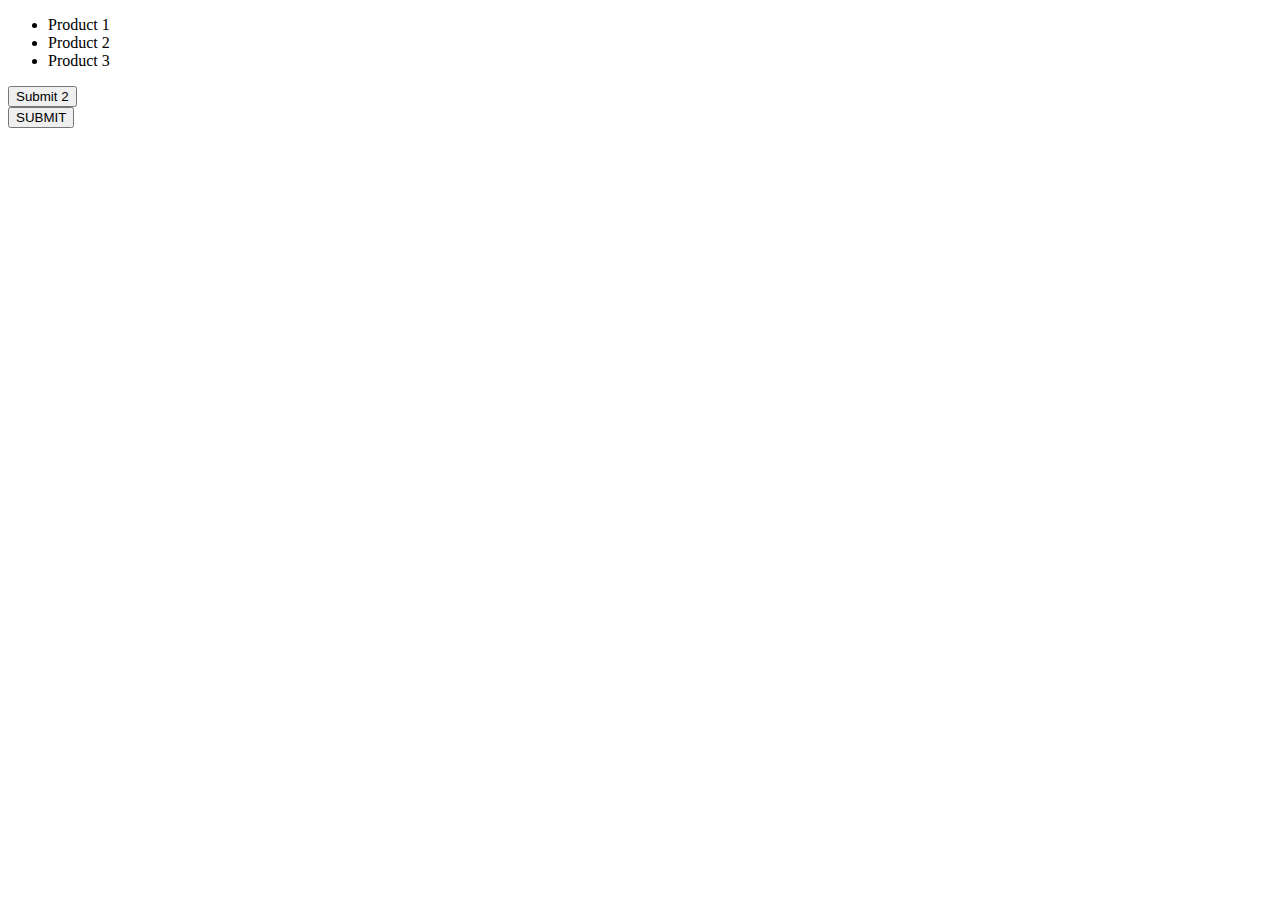
<file: javascript/code/03-class-objects/index.html>
<!DOCTYPE html>
<html lang="en">

<head>
    <meta charset="UTF-8">
    <meta name="viewport" content="width=device-width, initial-scale=1.0">
    <title>JavaScript - Class & Objects</title>
</head>

<body>
    <div id="app"></div>

    <script src="assets/scripts/app.js"></script>
    <button onclick="submit()">SUBMIT</button>
</body>

</html>
</file>
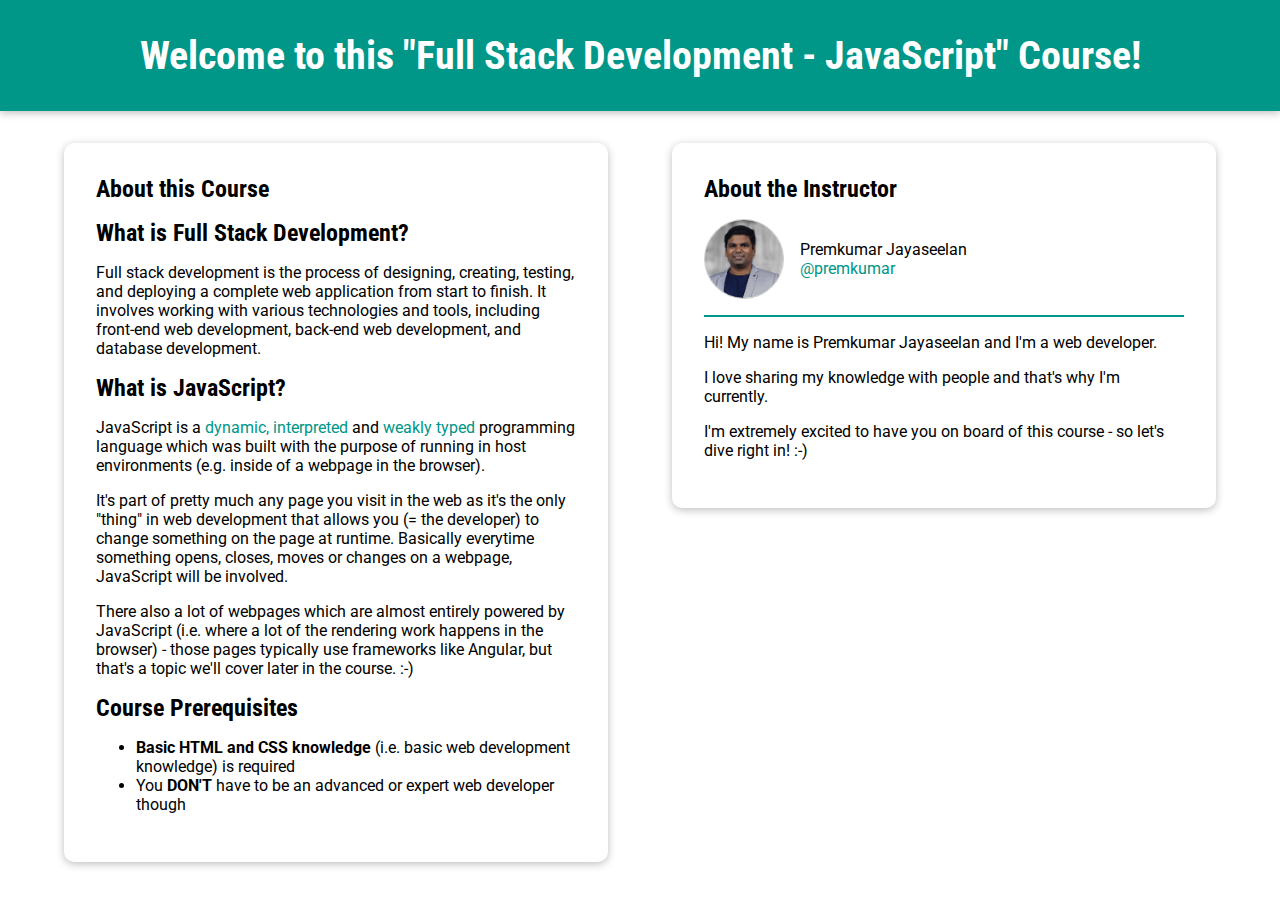
<file: javascript/code/01-getting-started-first-app/getting-started-01-first-app/index.html>
<!DOCTYPE html>
<html lang="en">

<head>
  <meta charset="UTF-8" />
  <meta name="viewport" content="width=device-width, initial-scale=1.0" />
  <meta http-equiv="X-UA-Compatible" content="ie=edge" />
  <title>JavaScript (Very) Basics</title>
  <link href="https://fonts.googleapis.com/css?family=Roboto:400,700|Roboto+Condensed:700&display=swap"
    rel="stylesheet" />
  <link rel="stylesheet" href="assets/styles/app.css" />
  <script src="assets/scripts/app.js" defer></script>
  <!-- <script src="assets/scripts/app.js" defer></script> -->
</head>

<body>
  <div id="backdrop"></div>
  <header id="main-header">
    <h1>Welcome to this "Full Stack Development - JavaScript" Course!</h1>
  </header>
  <main>
    <section id="about-this-course">
      <header>
        <h2>About this Course</h2>
      </header>
      <article>
        <h2>What is Full Stack Development?</h2>
        <p>
          Full stack development is the process of designing, creating, testing,
          and deploying a complete web application from start to finish.
          It involves working with various technologies and tools, including front-end web development,
          back-end web development, and database development.
        </p>
        <h2>What is JavaScript?</h2>
        <p>
          JavaScript is a
          <!-- <a href="#" data-text=" That means that code is not pre-compiled but instead evaluated, compiled and executed at runtime (e.g. when the browser executes the script)." class="info-modal">dynamic, interpreted</a> -->
          <a href="#" data-text="That means that code is not pre-compiled but instead evaluated, compiled and executed at runtime (e.g. when the browser executes the script)." class="info-modal">dynamic, interpreted</a>
          and
          <a href="info/weakly-typed.html">weakly typed</a>
          programming language which was built with the purpose of running in
          host environments (e.g. inside of a webpage in the browser).
        </p>
        <p>
          It's part of pretty much any page you visit in the web as it's the
          only "thing" in web development that allows you (= the developer) to
          change something on the page at runtime. Basically everytime
          something opens, closes, moves or changes on a webpage, JavaScript
          will be involved.
        </p>
        <p>
          There also a lot of webpages which are almost entirely powered by
          JavaScript (i.e. where a lot of the rendering work happens in the
          browser) - those pages typically use frameworks like Angular, but
          that's a topic we'll cover later in the course. :-)
        </p>
      </article>
      <article>
        <h2>Course Prerequisites</h2>
        <ul>
          <li>
            <strong>Basic HTML and CSS knowledge</strong> (i.e. basic web
            development knowledge) is required
          </li>
          <li>
            You <strong>DON'T</strong> have to be an advanced or expert web
            developer though
          </li>
        </ul>
      </article>
    </section>
    <section id="about-the-instructor">
      <header>
        <h2>About the Instructor</h2>
      </header>
      <div id="instructor-info">
        <img src="assets/images/prem.jpg" alt="Image of Premkumar Jayaseelan - the course instructor" />
        <ul>
          <li>Premkumar Jayaseelan</li>
          <li><a href="https://twitter.com/premkumarjay">@premkumar</a></li>
        </ul>
      </div>
      <p>
        Hi! My name is Premkumar Jayaseelan and I'm a web developer.
      </p>
      <p>
        I love sharing my knowledge with people and that's why I'm currently.
      </p>
      <p>
        I'm extremely excited to have you on board of this course - so let's
        dive right in! :-)
      </p>
    </section>
  </main>
</body>

</html>
</file>
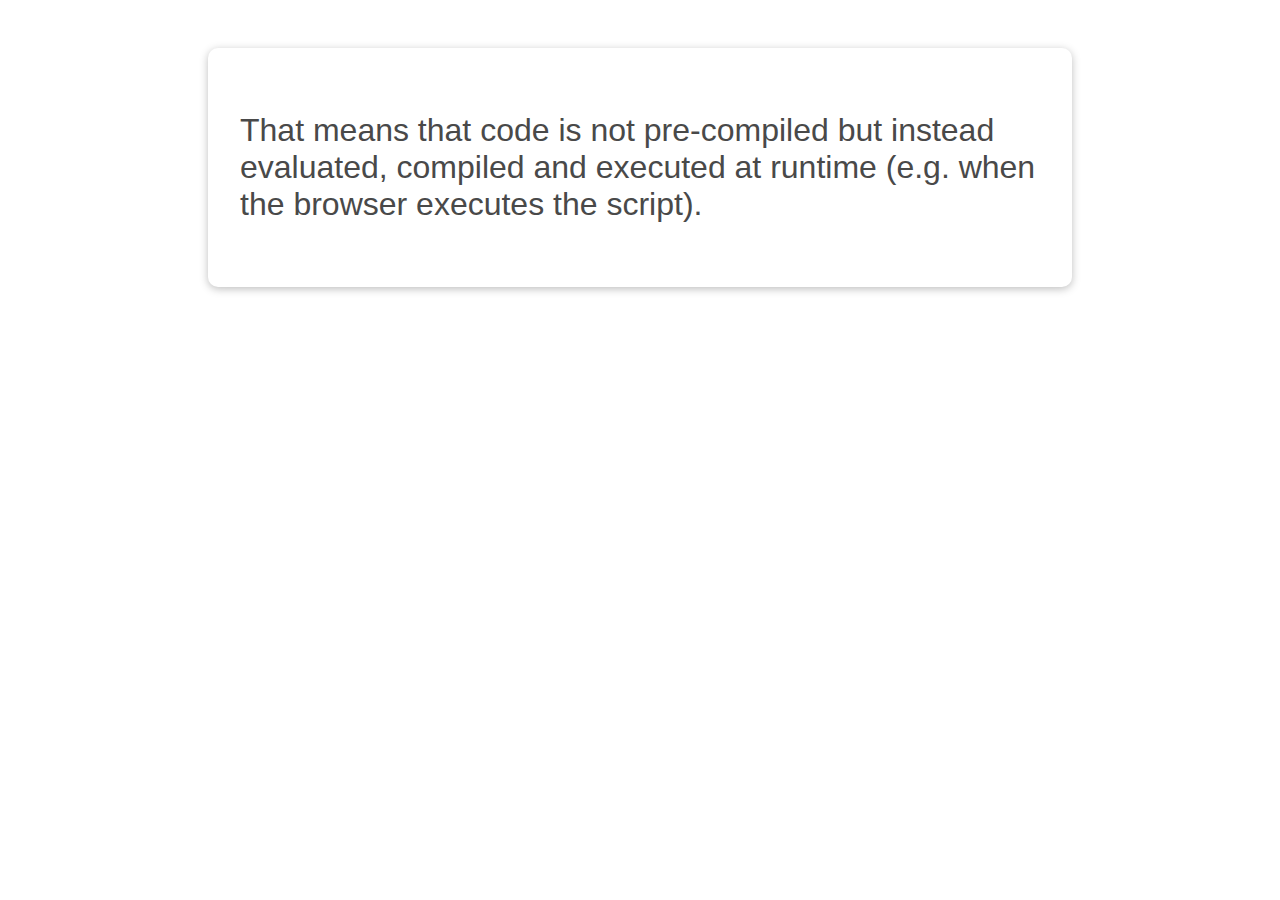
<file: javascript/code/01-getting-started-first-app/getting-started-01-first-app/info/dynamic.html>
<!DOCTYPE html>
<html lang="en">
  <head>
    <meta charset="UTF-8" />
    <meta name="viewport" content="width=device-width, initial-scale=1.0" />
    <meta http-equiv="X-UA-Compatible" content="ie=edge" />
    <title>Dynamic & Interpreted</title>
    <link rel="stylesheet" href="../assets/styles/info.css">
  </head>
  <body>
    <div id="info">
      <p>
        That means that code is not pre-compiled but instead evaluated, compiled
        and executed at runtime (e.g. when the browser executes the script).
      </p>
    </div>
  </body>
</html>
</file>
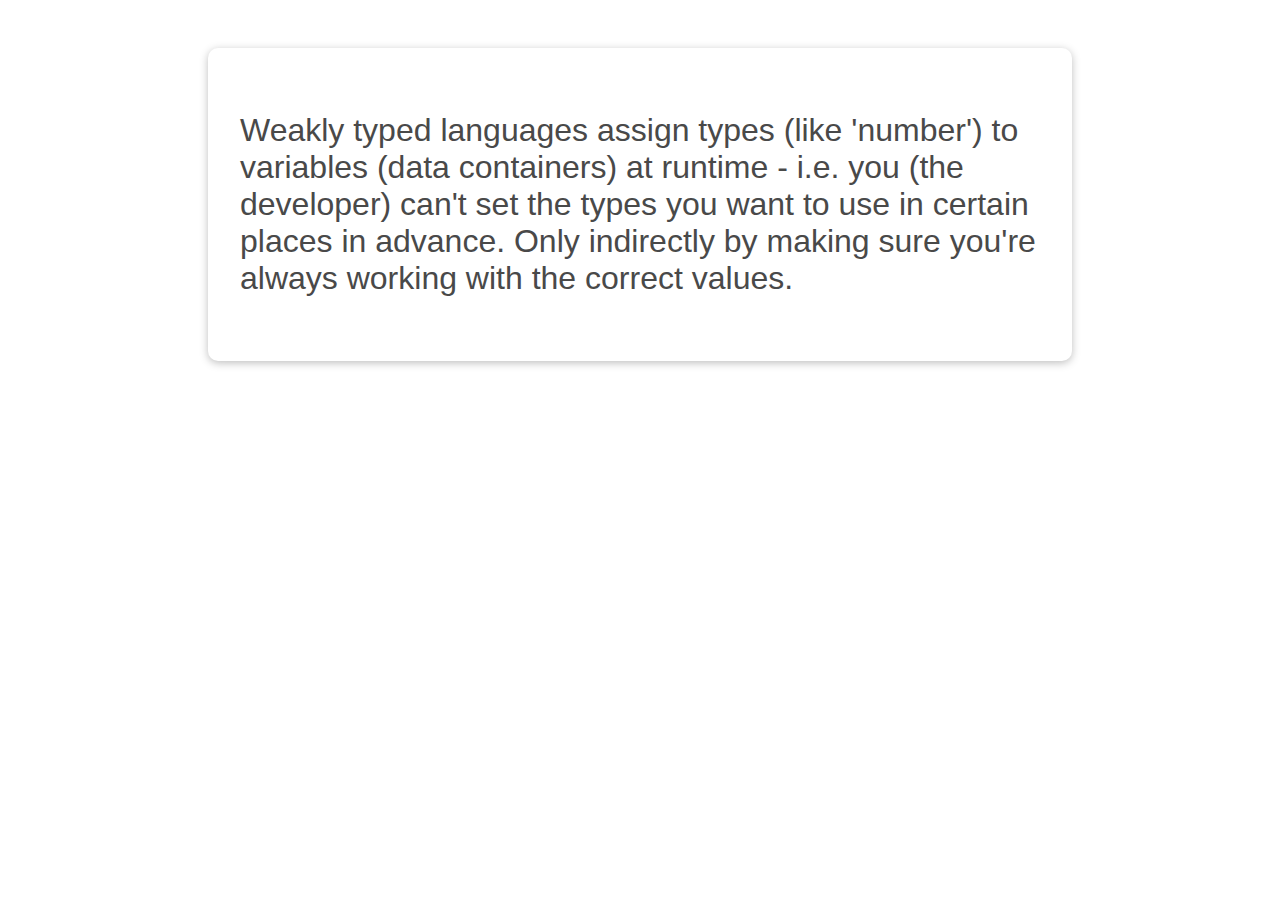
<file: javascript/code/01-getting-started-first-app/getting-started-01-first-app/info/weakly-typed.html>
<!DOCTYPE html>
<html lang="en">
  <head>
    <meta charset="UTF-8" />
    <meta name="viewport" content="width=device-width, initial-scale=1.0" />
    <meta http-equiv="X-UA-Compatible" content="ie=edge" />
    <title>Weakly Types</title>
    <link rel="stylesheet" href="../assets/styles/info.css" />
  </head>
  <body>
    <div id="info">
      <p>
        Weakly typed languages assign types (like 'number') to variables (data
        containers) at runtime - i.e. you (the developer) can't set the types
        you want to use in certain places in advance. Only indirectly by making
        sure you're always working with the correct values.
      </p>
    </div>
  </body>
</html>
</file>
<file: javascript/code/01-getting-started-first-app/getting-started-01-first-app/assets/styles/app.css>
* {
  box-sizing: border-box;
}

body {
  font-family: 'Roboto', open-sans;
  margin: 0;
}

h1,
h2 {
  margin: 0 0 1rem 0;
  font-family: 'Roboto Condensed', 'Roboto', open-sans;
}

h2 {
  font-size: 1.5rem;
}

a {
  color: #009688;
  text-decoration: none;
}

a:active,
a:hover {
  text-decoration: underline;
}

button {
  padding: 1rem;
  color: #009688;
  font: inherit;
  border: none;
  cursor: pointer;
  background: transparent;
}

button:hover,
button:active {
  background: #ffc6d9;
}

button:focus {
  outline: none;
}

main {
  padding: 2rem;
  display: flex;
  flex-direction: column;
  max-width: 100rem;
  margin: auto;
  align-items: flex-start;
}

section {
  margin: 0 0 2rem 0;
  padding: 2rem;
  box-shadow: 0 2px 8px rgba(0, 0, 0, 0.26);
  background: white;
  border-radius: 10px;
}

.modal {
  position: fixed;
  top: 30vh;
  left: 5%;
  width: 90%;
  z-index: 100;
  background: white;
  border-radius: 10px;
  box-shadow: 0 2px 8px rgba(0, 0, 0, 0.26);
  animation: float-in 0.3s ease-out forwards;
  display: flex;
  flex-direction: column;
}

.modal h2 {
  padding: 1rem;
  border-bottom: 1px solid #ccc;
}

.modal p {
  margin: 0;
  padding: 0 1rem;
}

.modal button {
  align-self: flex-end;
  margin: 0.5rem;
}

#backdrop {
  position: fixed;
  z-index: 10;
  width: 100%;
  height: 100vh;
  left: 0;
  top: 0;
  background: rgba(0, 0, 0, 0.75);
  display: none;
  pointer-events: none;
}

#backdrop.visible {
  display: block;
  pointer-events: all;
}

#main-header {
  padding: 2rem 2rem;
  background: #009688;
  color: white;
  box-shadow: 0 2px 8px rgba(0, 0, 0, 0.26);
}

#main-header h1 {
  font-size: 2.5rem;
  text-align: center;
  margin-bottom: 0;
}

#instructor-info {
  display: flex;
  align-items: center;
  border-bottom: 2px solid #009688;
  padding-bottom: 1rem;
}

#instructor-info img {
  width: 5rem;
  height: 5rem;
  border-radius: 50%;
  object-fit: cover;
  border: 1px solid #ccc;
}

#instructor-info ul {
  list-style: none;
  margin: 0 0 0 1rem;
  padding: 0;
}

@media (min-width: 768px) {
  main {
    flex-direction: row;
  }

  section {
    flex: 1;
    margin: 0 2rem;
  }

  .modal {
    left: calc(50% - 20rem);
    width: 40rem;
  }
}

@keyframes float-in {
  from {
    transform: translateY(-3rem);
  }
  to {
    transform: translateY(0);
  }
}
</file>
<file: javascript/code/01-getting-started-first-app/getting-started-01-first-app/assets/styles/info.css>
#info {
  font-family: sans-serif;
  font-size: 2rem;
  color: #494949;
  width: 90%;
  max-width: 50rem;
  margin: 3rem auto;
  box-shadow: 0 2px 8px rgba(0, 0, 0, 0.26);
  border-radius: 10px;
  padding: 2rem;
}
</file>
